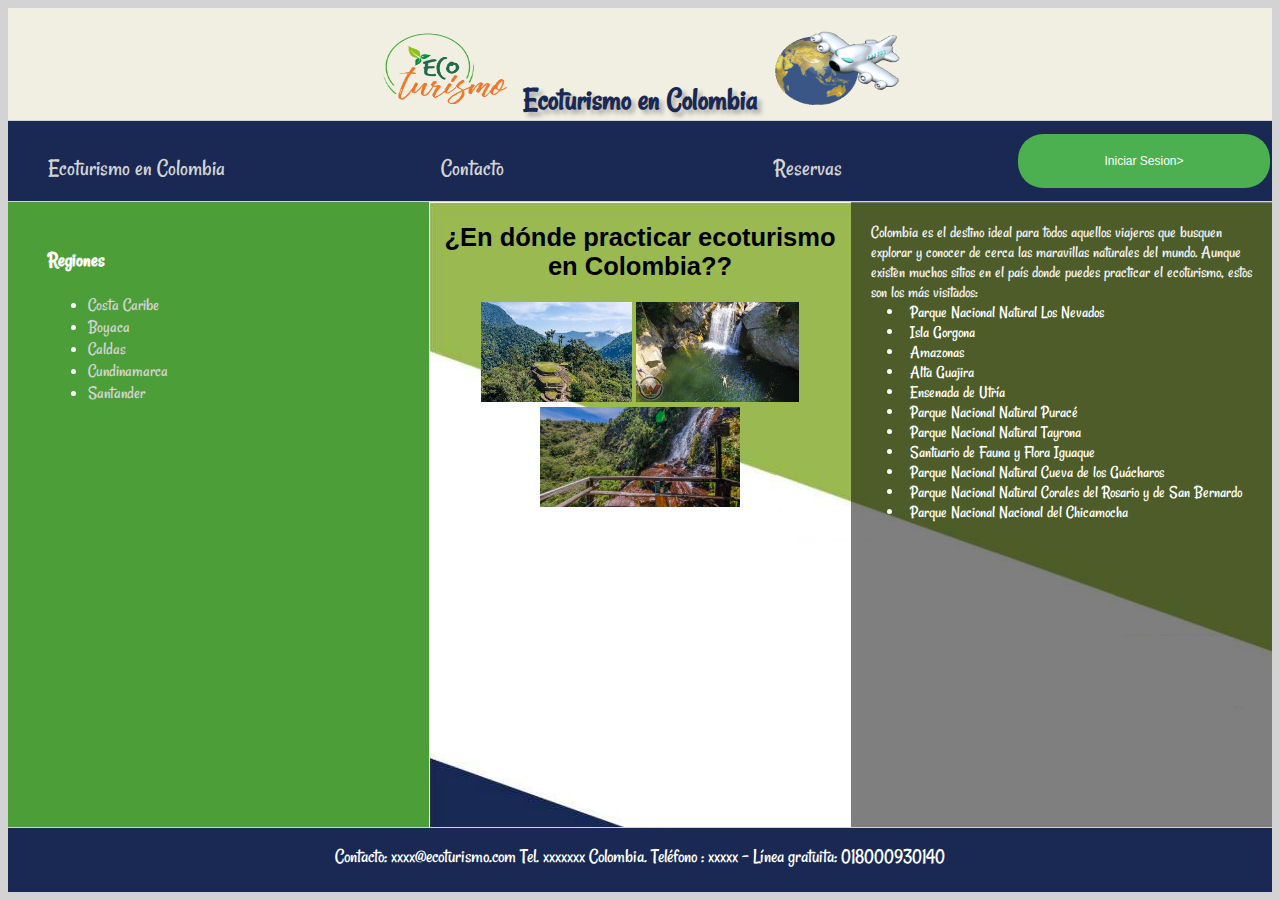
<file: index.html>
<html>
<head>
    <meta charset="UTF-8">
    <meta http-equiv="X-UA-Compatible" content="IE=edge">
    <meta name="viewport" content="width=device-width, initial-scale=1.0">
    <link rel="stylesheet" href="css/mobile.css">
    <link rel="stylesheet" href="css/desktop.css">
	
    <link rel="stylesheet" href="https://fonts.googleapis.com/css?family=Rancho&effect=shadow-multiple">


</head>

<body>

<header> 
<h1>
<img src="img/logo.png" alt="Logo" width="140" height="80">
 Ecoturismo en Colombia
 <img src="img/turi.gif" alt="Logo" width="140" height="80" />
</h1>
</header>

<nav>
<a class="menu" href="main.html"> Ecoturismo en Colombia</a> 
<a class="menu" href="contacto.html">Contacto</a> 
<a class="menu" href="reservas.html"> Reservas</a> 
<button class="button button_sesion" onclick="location.href=`./login.html`">Iniciar Sesion></button>
</nav>

<aside><h3>Regiones</h3>
	<ul id="regiones">
		
		<li><a class="ex1" href="./costa_caribe/costa_caribe.html"> Costa Caribe</a></li>
		<li><a class="ex1" href="./boyaca/boyaca.html">Boyaca</a></li>
		<li><a class="ex1" href="./CALDAS/caldas.html">Caldas</a></li>
		<li><a class="ex1" href="./cundinamarca/cundinamarca.html">Cundinamarca</a></li>
		<li><a class="ex1" href='./Santander/Santander.html'>Santander</a></li>
		
	</ul>

</aside>
<main>
    <div >
                       
                <h2 class="font-effect-shadow-multiple">¿En dónde practicar ecoturismo en Colombia??</h2>
                
                <img height="100px" src="img/sierra_nevada.jpg" alt="">
				<img height="100px" src="img/cascada-matuna.jpg" alt="">
				<img height="100px" src="img/Zarza3.jpg" alt="">
			
				</div>
                <div class="bg-img">
                    
                    Colombia es el destino ideal para todos aquellos viajeros que busquen explorar y conocer de cerca las maravillas naturales del mundo. Aunque existen muchos sitios en el país donde puedes practicar el ecoturismo, estos son los más visitados:

                    <li>Parque Nacional Natural Los Nevados</li>
                    <li>Isla Gorgona</li>
                    <li>Amazonas</li>
                    <li>Alta Guajira</li>
                    <li>Ensenada de Utría</li>
                    <li>Parque Nacional Natural Puracé</li>
                    <li>Parque Nacional Natural Tayrona</li>
                    <li>Santuario de Fauna y Flora Iguaque</li>
                    <li>Parque Nacional Natural Cueva de los Guácharos</li>
                    <li>Parque Nacional Natural Corales del Rosario y de San Bernardo</li>
                    <li>Parque Nacional Nacional del Chicamocha</li>

    </div>
</main>
<footer>
   <div>
        Contacto: xxxx@ecoturismo.com        Tel. xxxxxxx
        Colombia.  Teléfono : xxxxx - Línea gratuita: 018000930140
   </div>
</footer>
</body>

</html>
</file>
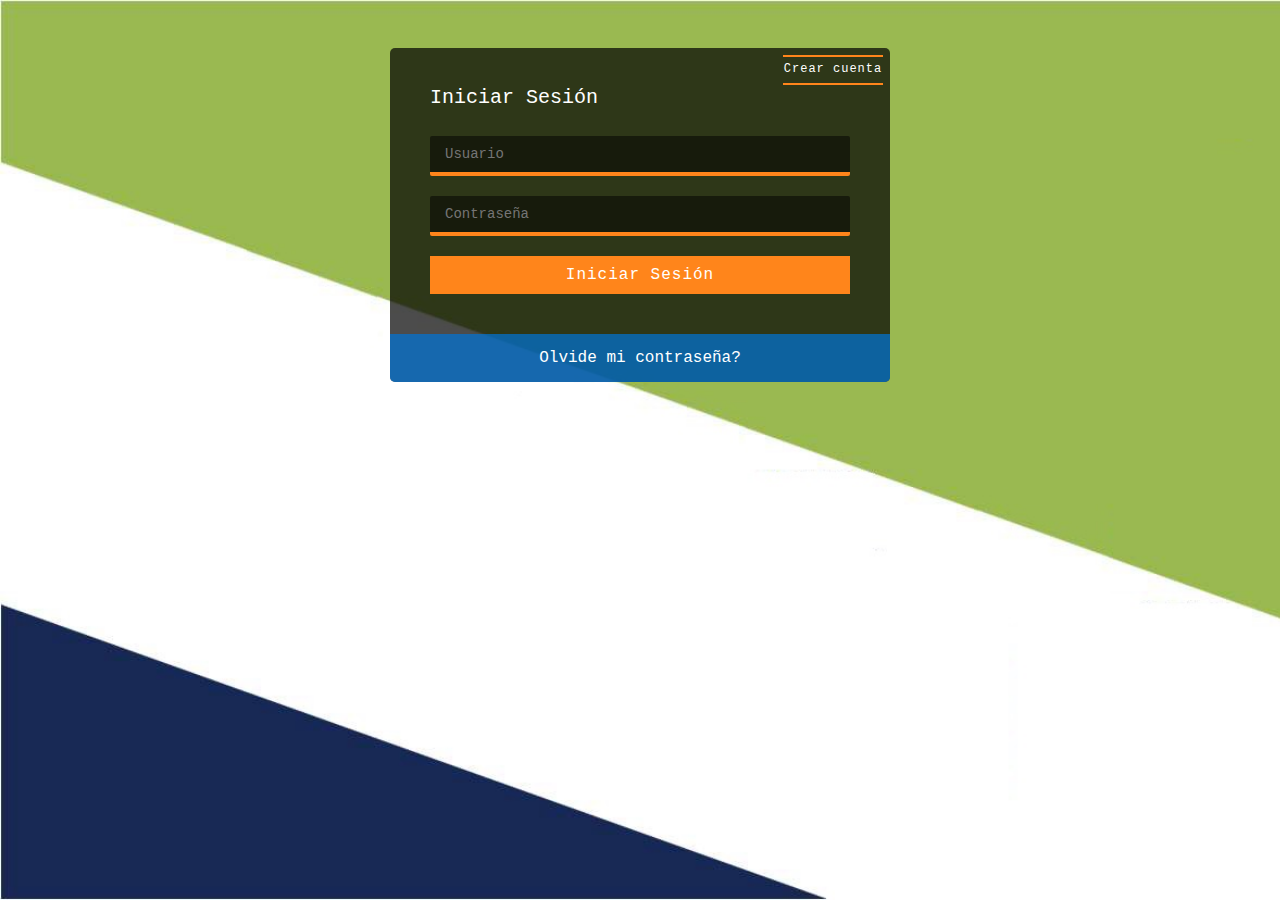
<file: login.html>
<!DOCTYPE html>
<html lang="en">
<head>
    <meta charset="UTF-8">
    <title>EcoTurismo |C3-G21-Grupo B|</title>
    <link rel="stylesheet" href="css/login.css">
</head>
<body>
    <div class="contenedor-form">
        <div class="toggle">
            <span> Crear cuenta</span>             
        </div>

        <div class="formulario">
            <h2>Iniciar Sesión</h2>
            <form action="#">
                <input type="text" placeholder="Usuario" required>
                <input type="password" placeholder="Contraseña" required> 

                <input type="submit" value="Iniciar Sesión">
            </form>
        </div>

        <div class="formulario">
            <h2>Crea tu Cuenta</h2>
            <form action="#">
                <input type="text" placeholder="Usuario" required>
                <input type="password" placeholder="Contraseña" required> 
                <input type="email" placeholder="Correo Electrónico" required>
                <input type="text" placeholder="Teléfono">

                <input type="submit" value="Registrarse">
            </form>
        </div>

        <div class="reset-password">
            <a href="#">Olvide mi contraseña?</a> 
        </div>
    </div>

    <script src="js/jquery-3.1.1.min.js"></script>
    <script src="js/login.js"></script>

</body>
</html>
</file>
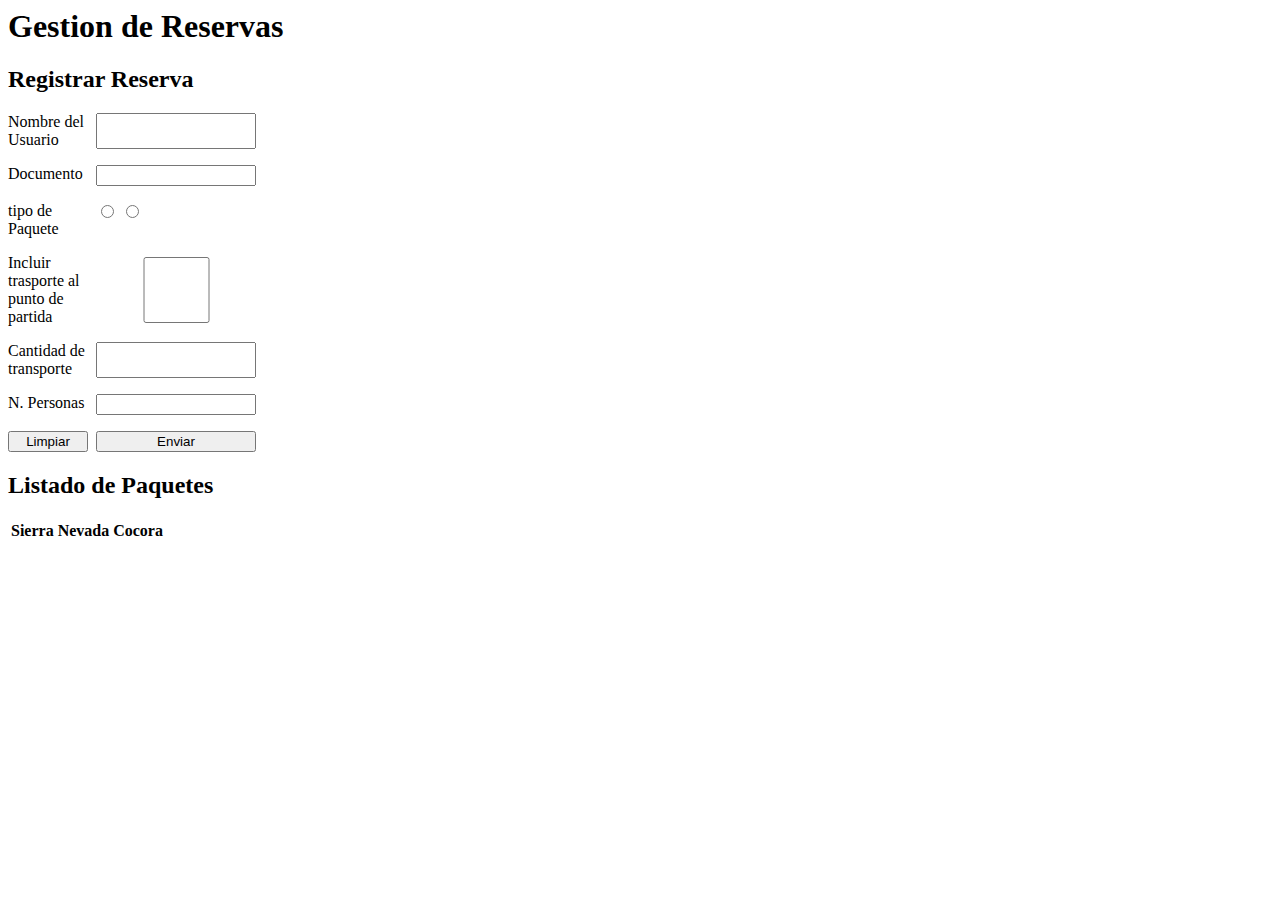
<file: reservas.html>
<html>
<head>
<title> Gestion de Reservas</title>
<style>

body{
 padding: 2tem;
}

#formulario_reserva{
 display: grid;
 grid-template-columns: 5rem 10rem;
 row-gap: 1rem;
 column-gap:0.5rem;
}
/*
main{
 display: grid;
 grid-template-columns: 1rem 3rem;
}
*/


</style>
<script src="js/reservas.js"></script>
</head>
<body>
<header>
<h1> Gestion de Reservas</h1>
</header>
<main>
<div>
<h2>Registrar Reserva</h2>
<form id="formulario_reserva" action="#" method="post">
<label for ="cliente">Nombre del Usuario</label>
<input type="text" name="cliente">
<label for ="documento">Documento</label>
<input type="text" name="documento">
<label for ="Tipo de paquete">tipo de Paquete</label>
<div>
<input type="radio" name="sencillo" value="0">
<input type="radio" name="completo" value="1">
</div>
<label for ="transporte">Incluir trasporte al punto de partida</label>
<input type="checkbox" name="transporte_si" value="Si">
<label for="num_transporte">Cantidad de transporte</label>
<input type="number" name="num_transporte">
<label for="num_personas">N. Personas</label>
<input type="number" name="num_personas">
<button type="reset">Limpiar</button>
<button onclick="procesarInformation()" type="summit">Enviar</button>
</form>
</div>
<div>
<h2>Listado de Paquetes</h2>

<table>
<thead>
 <th>Sierra Nevada</th>
 <th>Cocora</td>
</thead>
<tbody id="datos_reserva">
</tbody>
</table>
</div>
</main>

</body>
<html>
</file>
<file: css/mobile.css>
body {
    background-color: lightgrey;
    display: grid;
    grid-template-rows: 9rem 5rem max-content 1fr 4rem;
    row-gap: 1px;
    

}

header {
    background-color:  #f1efe1   ;
    text-align: center;
	text-align:center;font-family: 'Rancho', serif;
	color: #192954;
    font-size: 38px;
    text-shadow: 4px 4px 4px #aaa;
}

header h1 {
    font-size: 1.5rem;
}

nav {
    background-color: #192954;
    display: grid;
    grid-template-columns: repeat(4, 1fr);
    align-items: center;
    text-align: center;
    column-gap: 1rem;
	font-size: 24px;
}

nav a {
    color: white;
	border-right-color: yellow;
    
    text-decoration: none;
    padding: 1rem;
    height: 1rem;
	text-align:center;font-family: 'Rancho', serif;
}

aside {
    background-color:   #4c9f38;
    padding: 1.5rem;
	font-size: 18px;
}

main {
     background-image: url("../img/fondo.jpg");
    text-align: center;
    display: grid;
	font-family: Arial;
  font-size: 17px;
}

footer {
    background-color: #192954;
    text-align: center;
	color: white;
	text-align:center;font-family: 'Rancho', serif;
	font-size: 20px;
	padding-top:1rem;
	
	
}

footer h1,
footer h2,
footer h3,
footer h4 {
    display: inline;
    font-size: 0.5rem;
	text-align: center;
}

aside h3, li{
   /* display:flex   display: inline; */
   
   
   text-align:left;font-family: 'Rancho', serif;
   color: white;
   margin-left: 1rem;
   
   
   }
   
a.menu:link {color:lightgray;text-decoration:none;}
a.menu:visited {color:white;text-decoration:none;}
a.menu:hover {text-decoration:underline;}

a.ex1:link{color:lightgray;text-decoration:none;font-family: 'Rancho', serif; }
a.ex1:visited{color:white;text-decoration:none;font-family: 'Rancho', serif; }
a.ex1:hover {text-decoration:underline;}

.tablas th {
    text-align: right;
}



.button {
  background-color: #4CAF50; /* Green */
  border: none;
  color: white;
  padding: 20px;
  text-align: center;
  text-decoration: none;
  display: inline-block;
  font-size: 12px;
  margin: 4px 2px;
  cursor: pointer;
}

.button_sesion {border-radius: 25px;}

.bg-img {
  /* The image used */
 
  background-color: white;

  min-height: 380px;

  /* Center and scale the image nicely */
  background-position: center;
  background-repeat: no-repeat;
  background-size: cover;
  position: relative;
  text-align:left;font-family: 'Rancho', serif;
  background: rgb(0, 0, 0); /* Fallback color */
  background: rgba(0, 0, 0, 0.5); /* Black background with 0.5 opacity */
  color: #f1f1f1;
  
  padding: 20px;
}
</file>
<file: css/desktop.css>
@media screen and (min-width:786px) {
    body {
        grid-template-columns: 1fr 2fr;
        grid-template-rows: 7rem 5rem 1fr 4rem;

    }

    header {
		background-color:  #f1efe1   ;
        grid-column: 1 / span 2;
    }

    header h1 {
        font-size: 2rem;
    }

    nav {
        grid-column: 1 / 3;
        column-gap: 5rem;
    }

    main {

        grid-template-columns: repeat(2, 1fr);
    }

    footer {
        grid-column: 1 / 3;
		align: center;
    }

    footer h1,
    footer h2,
    footer h3,
    footer h4 {
        display: inline;
        font-size: 2rem;
    }

    main .tablas {
        grid-row: 2 / 3;
    }

    main .formulario {
        grid-column: 2 / 3;
        grid-row: 1 / span 2;
    }

    .tablas th {
        text-align: right;
    }
}
</file>
<file: css/login.css>
* {
    margin: 0;
    padding: 0;
    -webkit-box-sizing: border-box;
    -moz-box-sizing: border-box;
    box-sizing: border-box;
}

body {
    background:  url(../img/fondo.jpg);
    -webkit-background-size: cover;
    background-size: cover;
    background-attachment: fixed;
    font-family: "Courier", serif;  
}

/* CONTENEDOR PADRE*/
.contenedor-form {
    position: relative;
    background: rgba(0,0,0,.7);
    width: 100%;
    max-width: 500px;
    margin: 48px auto;
    color: #fff;
    border-radius: 5px;

   /* padding: 40px; */
}

/*BOTON CREAR CUENTA/INICIAR SESION*/
.contenedor-form .toggle {
    position: absolute;
    top: 7px;
    right: 7px;
    width: 100px;
    height: 30px;
    font-size: 12px;
    line-height: 25px;
    text-align: center;
    border-top: 2px solid #ff851b;
    border-bottom: 2px solid #ff851b;
    transition: all .5s ease;
    cursor: pointer;
}

.contenedor-form .toggle {
    letter-spacing: 1px;
}

.contenedor-form .toggle:hover {
    border-top: 2px solid #0075d9;
    border-bottom: 2px solid #0075d9;  
}

/*INICIAR SESION / CREAR CUENTA*/
.contenedor-form h2 {
    margin: 0 0 28px 0;
    font-size: 20px;
    font-weight: 400;
    line-height: 1;
}

/*ESTILO DE LAS CAJAS DE INGRESO DE DATOS*/
.contenedor-form input[type="text"],
.contenedor-form input[type="password"],
.contenedor-form input[type="email"] {
    outline: none;
    background: rgba(0,0,0,.5);
    display: block;
    width: 100%;
    padding: 10px 15px;
    color: #fff;
    border: none;
    border-radius: 2px;
    border-bottom: 4px solid #ff851b;
    font-family:  "Courier", serif;
    font-size: 14px;
    font-weight: normal;
    margin: 0 0 20px 0;
    transition: all .5s ease;
}

/* ESTADO HOVER cambia color el borde*/
.contenedor-form input[type="text"]:focus,
.contenedor-form input[type="password"]:focus,
.contenedor-form input[type="email"]:focus {
    border-bottom: 4px solid #0075d9;
}

.contenedor-form input[type="submit"] {
    background: #ff851b;
    color:#fff;
    border: none; 
    width: 100%;
    padding: 10px 0;
    font-weight: normal;
    font-family: "Courier", serif;
    letter-spacing: 1px;
    font-size: 16px;
    cursor: pointer;
    transition: all .5s ease;
}

.contenedor-form input[type="submit"]:hover{
    background: rgba(0,117,217,0.7);
}

/* Etiqueta a olvidé mi contraseña*/
.contenedor-form .reset-password {
    background: rgba(0,117,217,0.7);
    width: 100%;
    padding: 15px 0;
    text-align: center;
    border-bottom-right-radius: 5px;
    border-bottom-left-radius: 5px;
}

.contenedor-form .reset-password a {
    color: #fff;
    text-decoration: none;
    font-size: 16px;
}

/*CONTENEDOR PADRE ANIMACION*/
.contenedor-form .formulario {
    padding: 40px;
    display: none; 
}

.contenedor-form .formulario:nth-child(2) {
    display: block;
}
</file>
